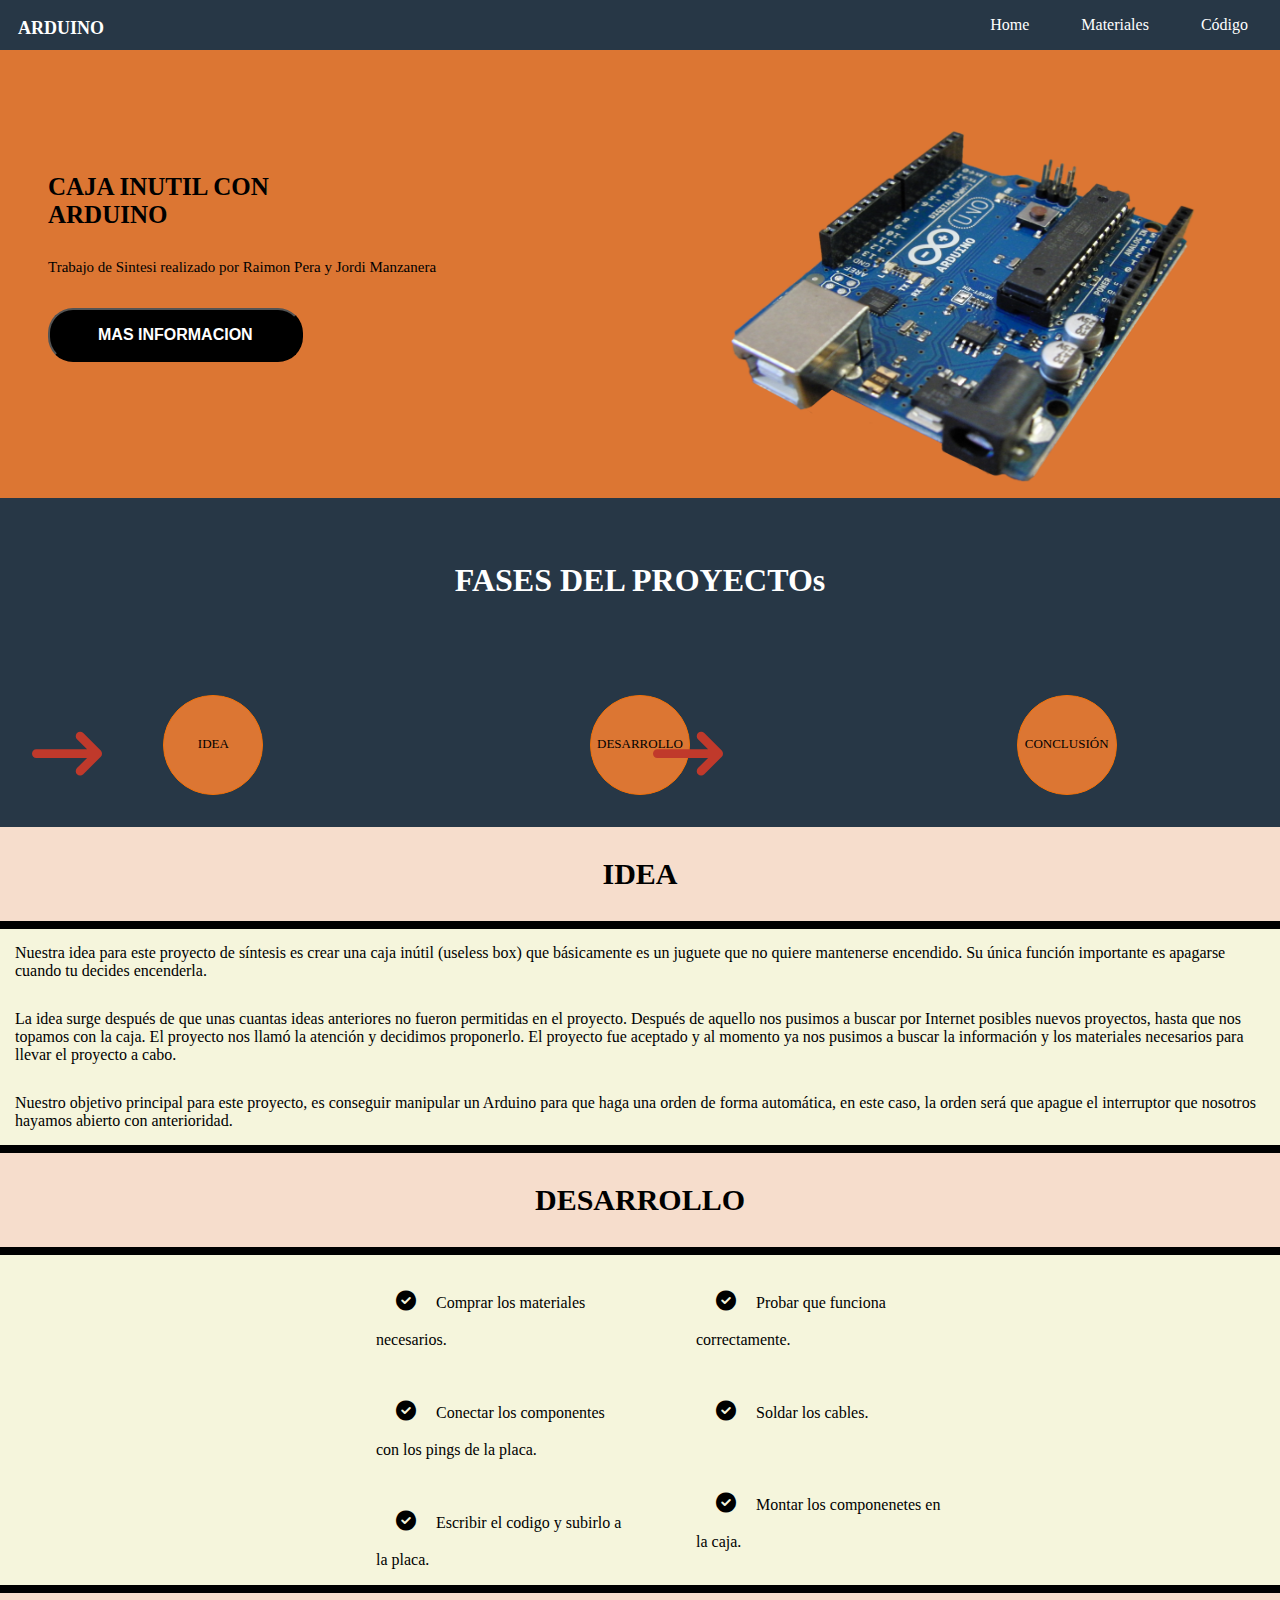
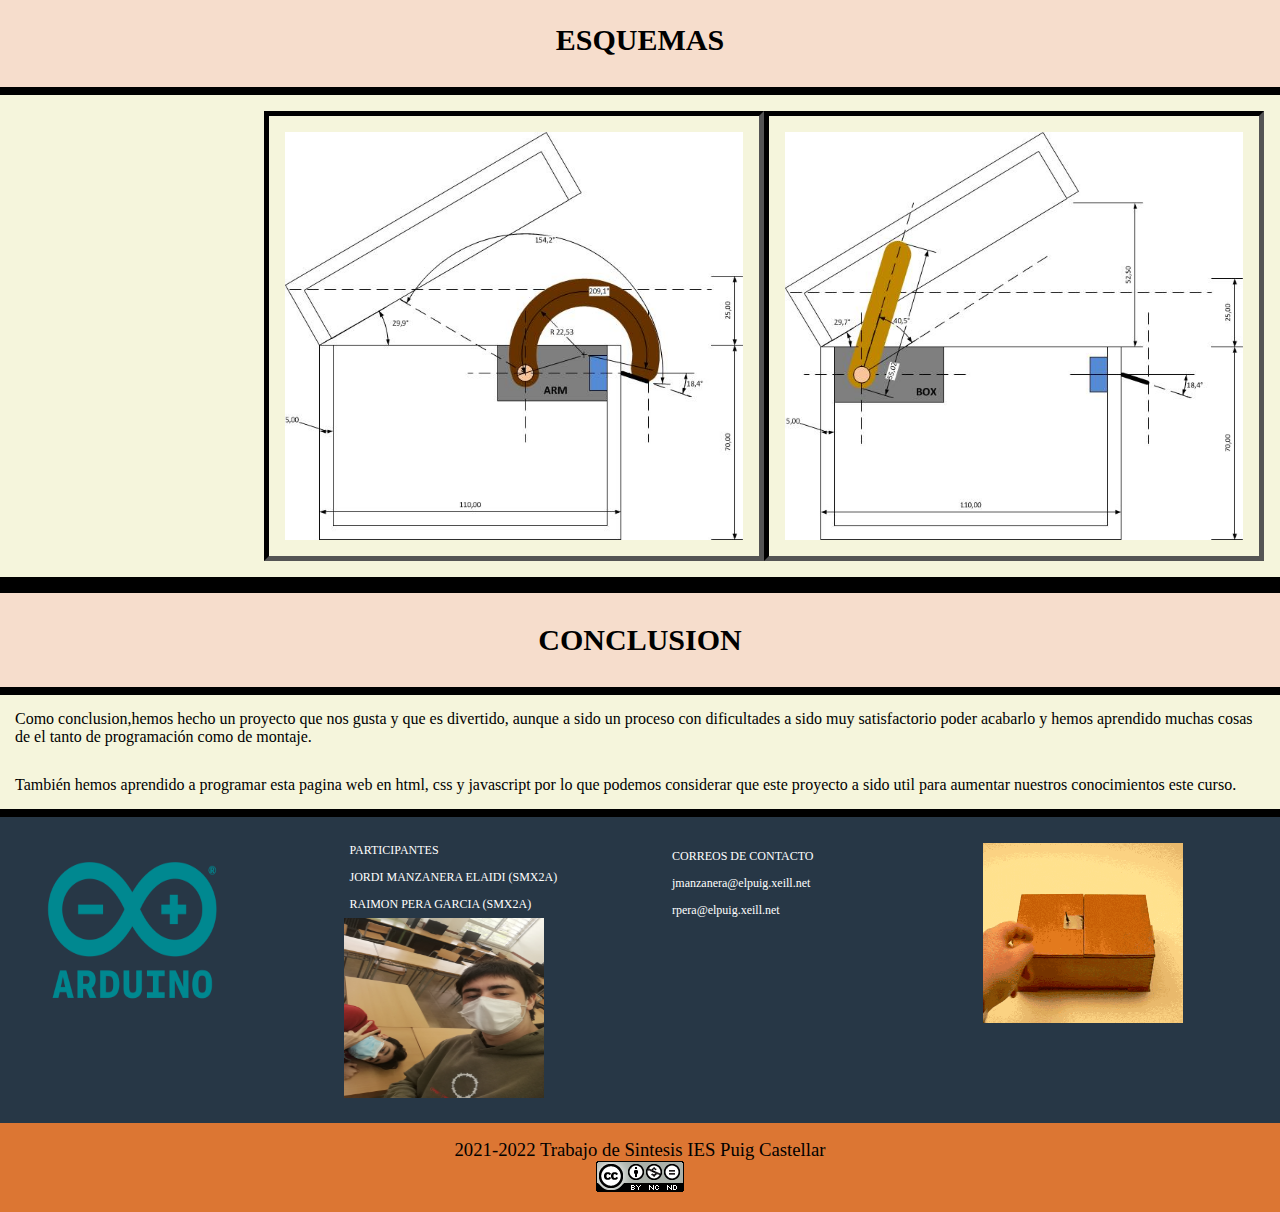
<file: index.html>
<!DOCTYPE html>
<html lang="en" dir="ltr">
  <head>
    <meta charset="utf-8">
    <title></title>
    <link rel="stylesheet" href="style.css">
    <link rel="stylesheet" href="assets/fontawesome/css/all.min.css"/>
  </head>
  <body>
    <menu></menu>
    <div id="content">
        <div id="intro">

          <img src="img/uno.png" width="540px" height="420px"></img>
          <div id="titulo">CAJA INUTIL CON ARDUINO</div>
          <div id="subtitulo">Trabajo de Sintesi realizado por Raimon Pera y Jordi Manzanera</div>
          <form>
              <a href="https://create.arduino.cc/projecthub/viorelracoviteanu/useless-box-with-arduino-d67b47">
                <input type="button" value="MAS INFORMACION">
              </a>
          </form>
        </div>

        <div id="pasos">
          <div id="titulo-pasos">FASES DEL PROYECTOs</div>
          <div id="grid">
            <div class="grid-content"><div class="circle">IDEA</div></div>
            <div id="arrow"><i class="fa-solid fa-arrow-right-long"></i></div>
            <div class="grid-content"><div class="circle">DESARROLLO</div></div>
            <div id="arrow2"><i class="fa-solid fa-arrow-right-long"></i></div>
            <div class="grid-content"><div class="circle">CONCLUSIÓN</div></div>
          </div>
        </div>
        <div id="idea">
          <div id="titulo-idea">IDEA</div>
          <div class="content-idea">Nuestra idea para este proyecto de síntesis es crear una caja inútil (useless box) que básicamente es un juguete que no quiere mantenerse encendido. Su única función importante es apagarse cuando tu decides encenderla.</div>

              <div class="content-idea">La idea surge después de que unas cuantas ideas anteriores no fueron permitidas en el proyecto. Después de aquello nos pusimos a buscar por Internet posibles nuevos proyectos, hasta que nos topamos con la caja. El proyecto nos llamó la atención y decidimos proponerlo. El proyecto fue aceptado y al momento ya nos pusimos a buscar la información y los materiales necesarios para llevar el proyecto a cabo.</div>

              <div class="content-idea">Nuestro objetivo principal para este proyecto, es conseguir manipular un Arduino para que haga una orden de forma automática, en este caso, la orden será que apague el interruptor que nosotros hayamos abierto con anterioridad.</div>

              <div class="borde"></div>
        </div>

        <div id="desarrollo">
          <div id="desarrollo-titulo">DESARROLLO</div>
          <div id="grid-desarrollo">
            <ul>
              <li><i class="fa-solid fa-circle-check"></i>Comprar los materiales necesarios.</li>
              <li><i class="fa-solid fa-circle-check"></i>Conectar los componentes con los pings de la placa.</li>
              <li><i class="fa-solid fa-circle-check"></i>Escribir el codigo y subirlo a la placa.</li>
            </ul>
            <ul>
              <li><i class="fa-solid fa-circle-check"></i>Probar que funciona correctamente.</li>
              <li><i class="fa-solid fa-circle-check"></i>Soldar los cables.</li>
              <li><i class="fa-solid fa-circle-check"></i>Montar los componenetes en la caja.</li>
            </ul>
          </div>
        </div>


            <codigo></codigo>

          <div id="esquemas">
            <div id="esquema-titulo">ESQUEMAS</div>
            <div id="imagenes-esquema">
              <img src="img/esquema1.jpg" width="500px" height="450px">
              <img src="img/esquema2.jpg" width="500px" height="450px">
            </div>
          </div>

          <div id="conclusion">
            <div id="conclusion-titulo">CONCLUSION</div>

            <div class="content-conclusion">Como conclusion,hemos hecho un proyecto que nos gusta y que es divertido, aunque a sido un proceso con dificultades a sido muy satisfactorio poder acabarlo y hemos aprendido muchas cosas de el tanto de programación como de montaje.</div>

            <div class="content-conclusion">También hemos aprendido a programar esta pagina web en html, css y javascript por lo que podemos considerar que este proyecto a sido util para aumentar nuestros conocimientos este curso.</div>
          </div>


          <footer></footer>


    </div>
  </body>
      <script type="text/javascript" src="main.js"></script>
</html>
</file>
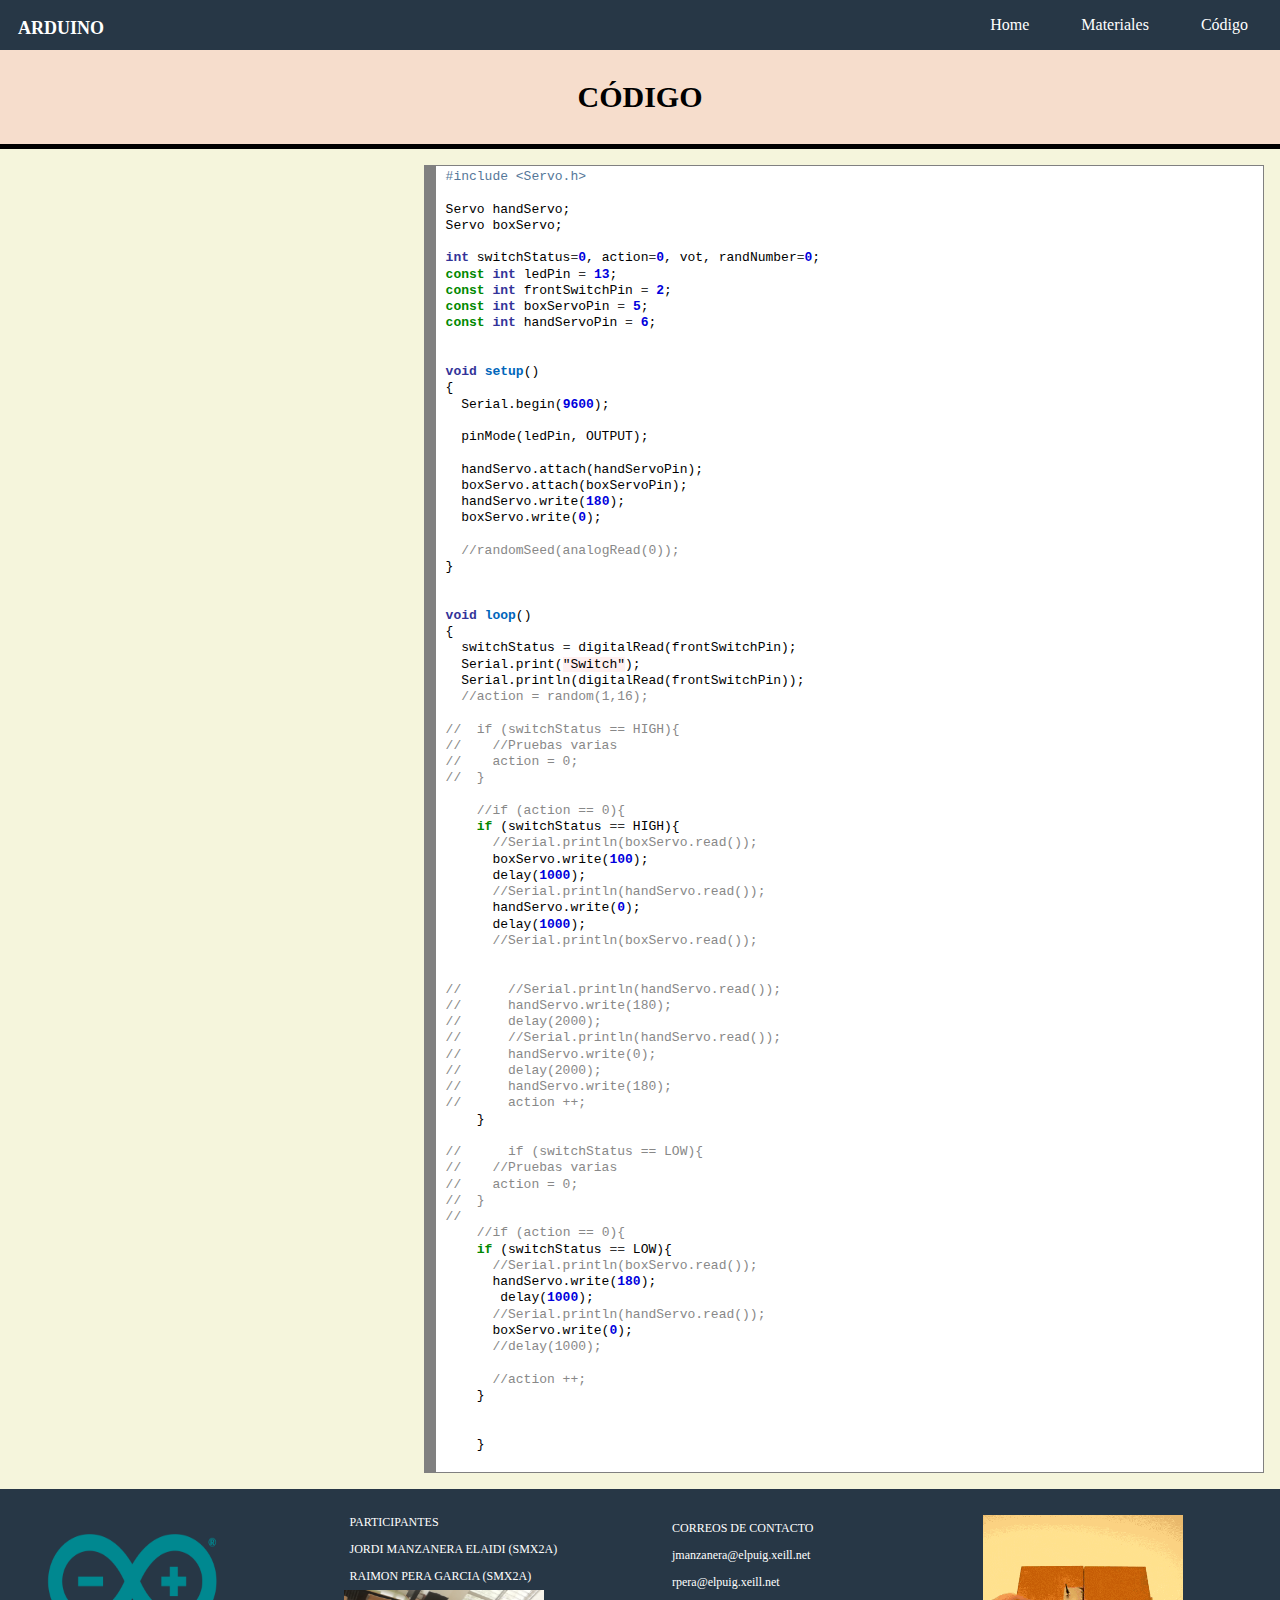
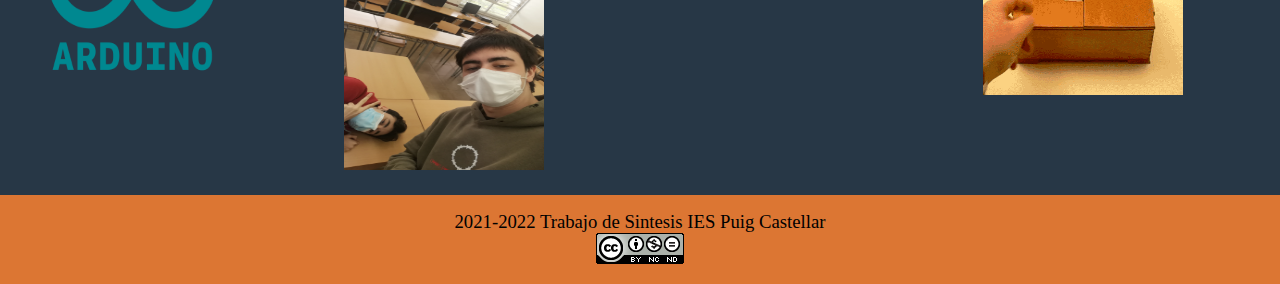
<file: codigo.html>
<!DOCTYPE html>
<html lang="en" dir="ltr">
  <head>
    <meta charset="utf-8">
    <title></title>
    <link rel="stylesheet" href="style.css">
    <link rel="stylesheet" href="assets/fontawesome/css/all.min.css"/>
  </head>
  <body>
    <menu></menu>



    <div id="codigo">
            <div id="titulo-codigo">CÓDIGO</div>
            <div id="imagen-codigo">
              <!-- <img src="img/codigo.png" width="900px" height="810px"> -->


      <!-- HTML generated using hilite.me --><!-- HTML generated using hilite.me --><div style="background: #ffffff; overflow:auto;width:auto;border:solid gray;border-width:.1em .1em .1em .8em;padding:.2em .6em;"><pre style="margin: 0; line-height: 125%"><span style="color: #557799">#include &lt;Servo.h&gt;</span>

Servo handServo;
Servo boxServo;

<span style="color: #333399; font-weight: bold">int</span> switchStatus<span style="color: #333333">=</span><span style="color: #0000DD; font-weight: bold">0</span>, action<span style="color: #333333">=</span><span style="color: #0000DD; font-weight: bold">0</span>, vot, randNumber<span style="color: #333333">=</span><span style="color: #0000DD; font-weight: bold">0</span>;
<span style="color: #008800; font-weight: bold">const</span> <span style="color: #333399; font-weight: bold">int</span> ledPin <span style="color: #333333">=</span> <span style="color: #0000DD; font-weight: bold">13</span>;
<span style="color: #008800; font-weight: bold">const</span> <span style="color: #333399; font-weight: bold">int</span> frontSwitchPin <span style="color: #333333">=</span> <span style="color: #0000DD; font-weight: bold">2</span>;
<span style="color: #008800; font-weight: bold">const</span> <span style="color: #333399; font-weight: bold">int</span> boxServoPin <span style="color: #333333">=</span> <span style="color: #0000DD; font-weight: bold">5</span>;
<span style="color: #008800; font-weight: bold">const</span> <span style="color: #333399; font-weight: bold">int</span> handServoPin <span style="color: #333333">=</span> <span style="color: #0000DD; font-weight: bold">6</span>;


<span style="color: #333399; font-weight: bold">void</span> <span style="color: #0066BB; font-weight: bold">setup</span>()
{
  Serial.begin(<span style="color: #0000DD; font-weight: bold">9600</span>);

  pinMode(ledPin, OUTPUT);

  handServo.attach(handServoPin);
  boxServo.attach(boxServoPin);
  handServo.write(<span style="color: #0000DD; font-weight: bold">180</span>);
  boxServo.write(<span style="color: #0000DD; font-weight: bold">0</span>);

  <span style="color: #888888">//randomSeed(analogRead(0));</span>
}


<span style="color: #333399; font-weight: bold">void</span> <span style="color: #0066BB; font-weight: bold">loop</span>()
{
  switchStatus <span style="color: #333333">=</span> digitalRead(frontSwitchPin);
  Serial.print(<span style="background-color: #fff0f0">&quot;Switch&quot;</span>);
  Serial.println(digitalRead(frontSwitchPin));
  <span style="color: #888888">//action = random(1,16);</span>

<span style="color: #888888">//  if (switchStatus == HIGH){</span>
<span style="color: #888888">//    //Pruebas varias</span>
<span style="color: #888888">//    action = 0;</span>
<span style="color: #888888">//  }</span>

    <span style="color: #888888">//if (action == 0){</span>
    <span style="color: #008800; font-weight: bold">if</span> (switchStatus <span style="color: #333333">==</span> HIGH){
      <span style="color: #888888">//Serial.println(boxServo.read());</span>
      boxServo.write(<span style="color: #0000DD; font-weight: bold">100</span>);
      delay(<span style="color: #0000DD; font-weight: bold">1000</span>);
      <span style="color: #888888">//Serial.println(handServo.read());</span>
      handServo.write(<span style="color: #0000DD; font-weight: bold">0</span>);
      delay(<span style="color: #0000DD; font-weight: bold">1000</span>);
      <span style="color: #888888">//Serial.println(boxServo.read());</span>


<span style="color: #888888">//      //Serial.println(handServo.read());</span>
<span style="color: #888888">//      handServo.write(180);</span>
<span style="color: #888888">//      delay(2000);</span>
<span style="color: #888888">//      //Serial.println(handServo.read());</span>
<span style="color: #888888">//      handServo.write(0);</span>
<span style="color: #888888">//      delay(2000);</span>
<span style="color: #888888">//      handServo.write(180);</span>
<span style="color: #888888">//      action ++;</span>
    }

<span style="color: #888888">//      if (switchStatus == LOW){</span>
<span style="color: #888888">//    //Pruebas varias</span>
<span style="color: #888888">//    action = 0;</span>
<span style="color: #888888">//  }</span>
<span style="color: #888888">//   </span>
    <span style="color: #888888">//if (action == 0){</span>
    <span style="color: #008800; font-weight: bold">if</span> (switchStatus <span style="color: #333333">==</span> LOW){
      <span style="color: #888888">//Serial.println(boxServo.read());</span>
      handServo.write(<span style="color: #0000DD; font-weight: bold">180</span>);
       delay(<span style="color: #0000DD; font-weight: bold">1000</span>);
      <span style="color: #888888">//Serial.println(handServo.read());</span>
      boxServo.write(<span style="color: #0000DD; font-weight: bold">0</span>);
      <span style="color: #888888">//delay(1000);</span>

      <span style="color: #888888">//action ++;</span>
    }


    }

</pre></div>











            </div>

          </div>

    <footer></footer>


  </body>
      <script type="text/javascript" src="main.js"></script>
</html>
</file>
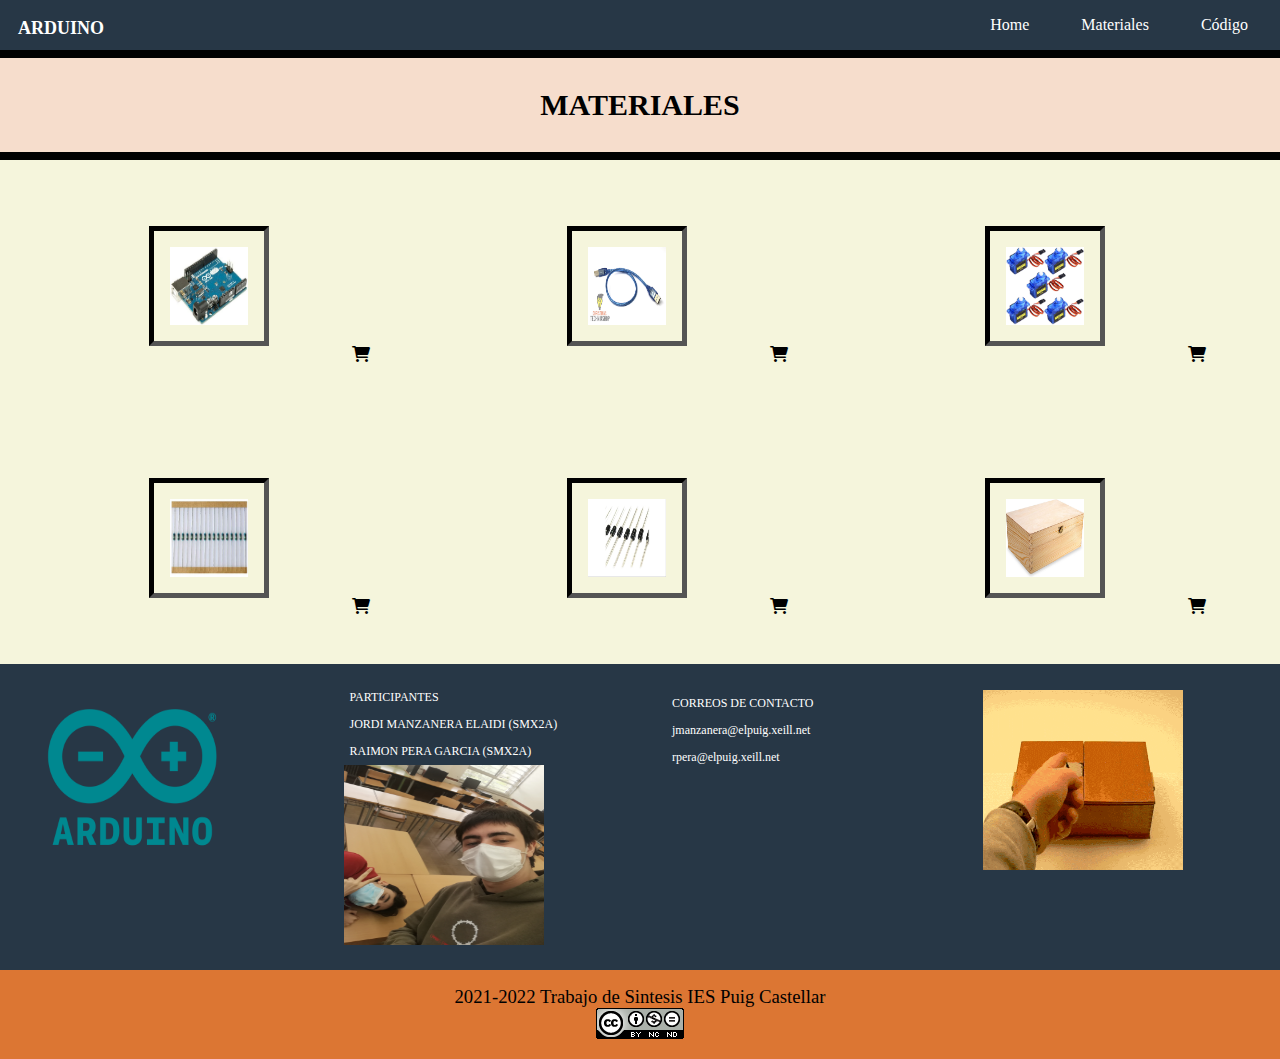
<file: materiales.html>
<!DOCTYPE html>
<html lang="en" dir="ltr">
  <head>
    <meta charset="utf-8">
    <title></title>
    <link rel="stylesheet" href="style.css">
    <link rel="stylesheet" href="assets/fontawesome/css/all.min.css"/>
  </head>
  <body>
    <menu></menu>



    <div id="materiales">
      <div id="titulo-materiales">MATERIALES</div>

      <div class="imagenes-materiales">
        <div class="enlaces"><a href="https://www.amazon.es/SMART-PROJECTS-A000073-Arduino-Uno/dp/B00PUOVSYS/ref=sr_1_6?crid=3OYFWXW0B5WKX&keywords=arduino+uno&qid=1648633374&sprefix=arduin%2Caps%2C150&sr=8-6"><img src="img/arduino UNO.jpg"></a><i class="fa-solid fa-cart-shopping"></i></div>
        <div class="enlaces"><a href="https://www.amazon.es/Christians-Technik-Shop-Conector-Arduino/dp/B01G1FEKGM/ref=sr_1_10?__mk_es_ES=%C3%85M%C3%85%C5%BD%C3%95%C3%91&crid=QMSNGIJ1KNAG&keywords=cable+arduino+uno&qid=1648633803&sprefix=cable+arduino+uno%2Caps%2C118&sr=8-10"><img src="img/cable.jpg"></a><i class="fa-solid fa-cart-shopping"></i></div>
        <div class="enlaces"><a href="https://www.amazon.es/owootecc-Micro-Controles-Aeroplano-Helic%C3%B3ptero/dp/B07RZK4K39/ref=sr_1_6?__mk_es_ES=%C3%85M%C3%85%C5%BD%C3%95%C3%91&crid=TAROGEH175QM&keywords=sg90%2Bservo%2Bmotor&qid=1644406400&sprefix=sg90+servo+motor%2Caps%2C71&sr=8-6"><img src="img/servo.jpg"></a><i class="fa-solid fa-cart-shopping"></i></div>
        <div class="enlaces"><a href="https://www.amazon.es/BOJACK-Interruptor-palanca-Terminal-impermeable/dp/B089PY3VMY/ref=sr_1_2?__mk_es_ES=%C3%85M%C3%85%C5%BD%C3%95%C3%91&crid=29Q3APT10LATC&keywords=switch%2Bbojack&qid=1651837085&sprefix=switch%2Bbojack%2B%2Caps%2C102&sr=8-2&th=1"><img src="img/switch.jpg"></a><i class="fa-solid fa-cart-shopping"></i></div>
        <div class="enlaces"><a href="https://www.amazon.es/Resistencia-ohmios-Unidades-pel%C3%ADcula-Metal/dp/B00I8NOOEY/ref=sr_1_48?__mk_es_ES=%C3%85M%C3%85%C5%BD%C3%95%C3%91&crid=11XXKGBZ0NLGP&keywords=resistor+de+4%2C7k&qid=1644407436&sprefix=resistor+de+4+7k%2Caps%2C74&sr=8-48"><img src="img/resistores.jpg"></a><i class="fa-solid fa-cart-shopping"></i></div>
        <div class="enlaces"><a href="https://www.amazon.es/Diodo-Rectificador-1N4007-1000V-DO-41/dp/B07DGDTZ69/ref=sr_1_6?__mk_es_ES=%C3%85M%C3%85%C5%BD%C3%95%C3%91&crid=Z76UFPY117V5&keywords=1n4007+diode&qid=1644406736&sprefix=1n4007+diode%2Caps%2C77&sr=8-6"><img src="img/diodos.jpg"></img></a><i class="fa-solid fa-cart-shopping"></i></div>
        <div class="enlaces"><a href="https://www.amazon.es/almacenamiento-decorativa-natural-recuerdos-manualidades/dp/B09HSB7WJL/ref=sr_1_22?__mk_es_ES=%C3%85M%C3%85%C5%BD%C3%95%C3%91&crid=2J7Z0UGQ0WQJW&keywords=cajas+de+madera&qid=1644426841&sprefix=cajas+de+madera%2Caps%2C96&sr=8-22"><img src="img/caja.jpg"></a><i class="fa-solid fa-cart-shopping"></i></div>
        <div class="enlaces"><a href="https://www.amazon.es/AZDelivery-%E2%AD%90%E2%AD%90%E2%AD%90%E2%AD%90%E2%AD%90-hubchrauber-MG996R-Digital/dp/B07H87592P/ref=sr_1_8?keywords=servomotor%2Bmg996r&qid=1653635659&sprefix=servomotor%2BMG%2Caps%2C122&sr=8-8&th=1"><img src="img/servo2.jpg"></a><i class="fa-solid fa-cart-shopping"></i></div>

    </div>

    <footer></footer>


  </body>
      <script type="text/javascript" src="main.js"></script>
</html>
</file>
<file: style.css>
* {
  box-sizing: border-box;
  margin: 0;
}
html {
  padding: 0;
}
menu{
  padding-left: 0;
}
#menu{
  position: relative;
  background-color: #273746;
  color: white;
}

#menu > ul {
  text-align: right;
  margin: 0;
  padding: 0;
  list-style-type: none;
}

#menu > ul > li {
  display: inline-block;
  padding: 0.5em;
  padding: 1em;
  margin-right: 1em;
}

#menu > ul > li > a{
  color: white;
  text-decoration:none;
}

#arduino{
  float: left;
  font-weight: bold;
  font-size: 18px;

}

#intro{
  position: relative;
  width: 100%;
  height: 28em;
  background-color: #dc7633;
  padding: 3em;
}

#intro input{
  margin-top: 2em;
  border-radius: 25px;
  background-color: black;
  color: white;
  font-size: 1em;
  font-weight: bold;
  padding: 1em;
  padding-left: 3em;
  padding-right: 3em;

}

#intro img{
  position: relative;
  float: right;
  margin: ;
}

#titulo{
  font-weight: bold;
  font-size: 25px;
  width: 250px;
  margin-top: 3em;
}

#subtitulo{
  font-size: 15px;
  color: black;
  margin-top: 2em;
  width: 700px;
}

#pasos{
background-color: #273746;
color: white;
}

#titulo-pasos{
  text-align: center;
  font-size: 2em;
  font-weight: bold;
  padding: 2em;

}

.content-idea{
  padding: 15px;
}

.borde{
  border-bottom: black 8px outset;
}

#grid{
  position: relative;
  grid-template-columns: 1fr 1fr 1fr;
  display: grid;
}

.grid-content{
text-align: center;
padding: 2em;
}

#arrow{
  position: absolute;
  right: 34.8em;
  top: 3.5em;
}

#arrow i{
  color: #c0392b;
  font-size: 70px;
}

#arrow2{
  position: absolute;
  right: 73.6em;
  top: 3.5em;
}

#arrow2 i{
  color: #c0392b;
  font-size: 70px;
}

.circle{

display: inline-block;
padding-top: 40px;

height:100px;
width:100px;
background: white;
border: thin solid #f27108;
background: #dc7633;
-moz-border-radius:50px;
-webkit-border-radius:50px;
border-radius:50px;
text-align: center;
font-size: 13px;
color: black;

}

#idea {
  background-color: #f5f5dc;
}

#titulo-idea{
  padding: 1em;
  text-align: center;
  font-weight: bold;
  font-size: 30px;
  border-bottom: black 8px outset;
  background-color: #f6ddcc;
}

#desarrollo{
  background-color: #f5f5dc;
}

#grid-desarrollo {
  position: relative;
  grid-template-columns: 1fr 1fr;
  display: grid;
  border-top: black 8px inset;
  padding-left: 20em;
  padding-right: 20em;
}

#grid-desarrollo img{
  position: absolute;
  width: 220px;
  height: 220px;
}

#grid-desarrollo ul{
  padding-left:
}

#grid-desarrollo li {
  padding: 1em;
  list-style: none;
}

#grid-desarrollo li > i {
  padding: 1em;
  font-size: 20px;
}

#desarrollo-titulo {
  text-align: center;
  font-weight: bold;
  font-size: 30px;
  padding: 1em;
  background-color: #f6ddcc;
}

#materiales{
  background-color: #f5f5dc;
  border:
}

#titulo-materiales{
  padding: 1em;
  text-align: center;
  font-weight: bold;
  font-size: 30px;
  background-color: #f6ddcc;
  border-top: black 8px inset;
  border-bottom: black 8px outset;
}

.imagenes-materiales{
  display: grid;
  grid-template-columns: 1fr 1fr 1fr 1fr;
}

.imagenes-materiales img{
  width: 120px;
  height: 120px;
  padding: 1em;
  margin: auto;
  display: block;
  border: black 5px inset;
}

.imagenes-materiales a{
  padding: 1em;
}

.imagenes-materiales i {
  margin-left: 18em;

}

.enlaces{
  padding: 3em;
}

#codigo{
  background-color: #f5f5dc;
}

#titulo-codigo{
  padding: 1em;
  text-align: center;
  font-weight: bold;
  font-size: 30px;
  background-color: #f6ddcc;
}

#imagen-codigo{
  padding: 1em;
  padding-left: 26.5em;
  border-top: black 5px inset;
}

#imagen-codigo img{
  padding: 1em;
  border: black 5px inset;
}


#esquemas{
  background-color: #f5f5dc;
  border-bottom: black 8px outset;
}

#esquema-titulo{
  padding: 1em;
  text-align: center;
  font-weight: bold;
  font-size: 30px;
  background-color: #f6ddcc;
  border-top: black 8px inset;
  border-bottom: black 8px outset;
}

#imagenes-esquema {
  padding: 1em;
  display: grid;
  grid-template-columns: 1fr 1fr;
  padding-left: 16.5em;

}

#imagenes-esquema img{
  border: black 5px inset;
  padding: 1em;
}

#descripcion{
  background-color: #f5f5dc;
}


#conclusion{
  background-color: #f5f5dc;
  border-bottom: black 8px outset;
}

#conclusion-titulo{
  padding: 1em;
  text-align: center;
  font-weight: bold;
  font-size: 30px;
  background-color: #f6ddcc;
  border-top: black 8px inset;
  border-bottom: black 8px outset;
}

.content-conclusion{
  padding: 15px;
}




#footer {
  grid-template-columns: 1fr 1fr 1fr 1fr;
  display: grid;
  padding-left: 7px;
  padding-right: 7px;
  background-color: #273746;
  color: white;
  list-style-type: none;
  font-size: 20px;
  }

  #footer img{
    width: 200px;
    height: 180px;
  }

  #footer ul {
  padding: 1em;
  list-style-type: none;
  font-size: 20px;
  }

  #footer ul li {
  padding: 0.5em;
  list-style-type: none;
  font-size: 12px;
  }

  #correos{
    font-size: 12px;
    padding: 0.5em;
  }

  #footer button {
    position: relative;
    text-align: center;
    padding:0.8em 1.2em;
    background-color:#1e1b19;
    color:grey;
    font-weight: bold;
    font-size: 10px;
    border:thin solid #f27108;
  }


#naranja {
background-color: #dc7633;
text-align: center;
padding: 1em;
}

#naranja h3 {
  font-weight: normal;
}

@media (max-width: 1024px){

  #menu{
    position: relative;
    background-color: #273746;
    color: white;
  }

  #menu > ul {
    text-align: right;
    margin: 0;
    padding: 0;
    list-style-type: none;
  }

  #menu > ul > li {
    display: inline-block;
    padding: 0.5em;
    padding: 1em;
    margin-right: 1em;
  }

  #menu > ul > li > a{
    color: white;
    text-decoration:none;
  }

  #arduino{
    float: left;
    font-weight: bold;
    font-size: 18px;
}

  #intro{
    position: relative;
    top: 1em;
    width: 100%;
    height: 28em;
    background-color: #f27108;
    padding: 3em;
  }

  #intro input{
    margin-top: 2em;
    border-radius: 25px;
    background-color: black;
    color: white;
    font-size: 1em;
    font-weight: bold;
    padding: 1em;
    padding-left: 3em;
    padding-right: 3em;

  }

  #intro img{
    position: relative;
    float: right;
    margin: ;
  }

  #titulo{
    font-weight: bold;
    font-size: 25px;
    width: 250px;
    margin-top: 3em;
  }

  #subtitulo{
    font-size: 15px;
    color: black;
    margin-top: 2em;
    width: 700px;
  }

  #pasos{
  background-color: black;
  color: white;
  }

  #titulo-pasos{
    text-align: center;
    font-size: 2em;
    font-weight: bold;
    padding: 2em;

  }

  .content-idea{
    padding: 15px;
  }

  .borde{
    border-bottom: black 8px outset;
  }

  #grid{
    position: relative;
    grid-template-columns: 1fr 1fr 1fr;
  }

  .grid-content{
  text-align: center;
  padding: 2em;
  }

  #arrow{
    position: absolute;
    right: 36.5em;
    top: 3.5em;
  }

  #arrow i{
    color: red;
    font-size: 70px;
  }

  #arrow2{
    position: absolute;
    right: 75.6em;
    top: 3.5em;
  }

  #arrow2 i{
    color: red;
    font-size: 70px;
  }

  .circle{

  display: inline-block;
  padding-top: 40px;

  height:100px;
  width:100px;
  background: white;
  border: thin solid #f27108;
  background: #f27108;
  -moz-border-radius:50px;
  -webkit-border-radius:50px;
  border-radius:50px;
  text-align: center;
  font-size: 13px;
  color: black;

  }

  #idea {
    background-color: #f5f5dc;
  }

  #titulo-idea{
    padding: 1em;
    text-align: center;
    font-weight: bold;
    font-size: 30px;
    border-bottom: black 8px outset;
  }

  #desarrollo{
    background-color: #f5f5dc;
  }

  #grid-desarrollo {
    position: relative;
    grid-template-columns: 1fr;
    border-top: black 8px inset;
    padding-left: 0;
    padding-right: 0;
  }

  #grid-desarrollo img{
    position: absolute;
    width: 220px;
    height: 220px;
  }

  #grid-desarrollo ul{

  }

  #grid-desarrollo li {
    padding: 1em;
    list-style: none;
  }

  #grid-desarrollo li > i {
    padding: 1em;
    font-size: 20px;
  }

  #desarrollo-titulo {
    text-align: center;
    font-weight: bold;
    font-size: 30px;
    padding: 1em;
    background-color: #f6ddcc;
  }

  #materiales{
    background-color: #f5f5dc;
    border:
  }

  #titulo-materiales{
    padding: 1em;
    text-align: center;
    font-weight: bold;
    font-size: 30px;
    background-color: #f6ddcc;
    border-top: black 8px inset;
    border-bottom: black 8px outset;
  }

  .imagenes-materiales{
    grid-template-columns: 1fr 1fr ;
  }

  .imagenes-materiales img{
    width: 120px;
    height: 120px;
    padding: 1em;
    margin: auto;
    display: block;
    border: black 5px inset;
  }

  .imagenes-materiales a{
    padding: 1em;
  }

  .imagenes-materiales i {
    margin-left: 18em;

  }

  .enlaces{
    padding: 3em;
  }

  #codigo{
    background-color: #f5f5dc;
  }

  #titulo-codigo{
    padding: 1em;
    text-align: center;
    font-weight: bold;
    font-size: 30px;
    background-color: #f6ddcc;
  }

  #imagen-codigo{
    padding: 1em;
    padding-left: 26.5em;
    border-top: black 5px inset;
  }

  #imagen-codigo img{
    padding: 1em;
    border: black 5px inset;
  }


  #esquemas{
    background-color: #f5f5dc;
    border-bottom: black 8px outset;
  }

  #esquema-titulo{
    padding: 1em;
    text-align: center;
    font-weight: bold;
    font-size: 30px;
    background-color: #f6ddcc;
    border-top: black 8px inset;
    border-bottom: black 8px outset;
  }

  #imagenes-esquema {
    padding: 2em;
    padding-left: 4.5em;
    display: grid;
    grid-template-columns: 1fr;
  }

  #imagenes-esquema img{
    border: black 5px inset;
    padding: 1em;
    width: 300px;
    height: 300px;

  }

  #descripcion{
    background-color: #f5f5dc;
  }

  #footer {
    grid-template-columns: 1fr 1fr 1fr 1fr;
    padding-left: 7px;
    padding-right: 7px;
    background-color: #273746;
    color: white;
    list-style-type: none;
    font-size: 20px;
    }

    #footer img{
      width: 200px;
      height: 180px;
    }

    #footer ul {
    padding: 1em;
    list-style-type: none;
    font-size: 20px;
    }

    #footer ul li {
    padding: 0.5em;
    list-style-type: none;
    font-size: 12px;
    }

    #correos{
      font-size: 12px;
      padding: 0.5em;
    }

    #footer button {
      position: relative;
      text-align: center;
      padding:0.8em 1.2em;
      background-color:#1e1b19;
      color:grey;
      font-weight: bold;
      font-size: 10px;
      border:thin solid #f27108;
    }

}
</file>
